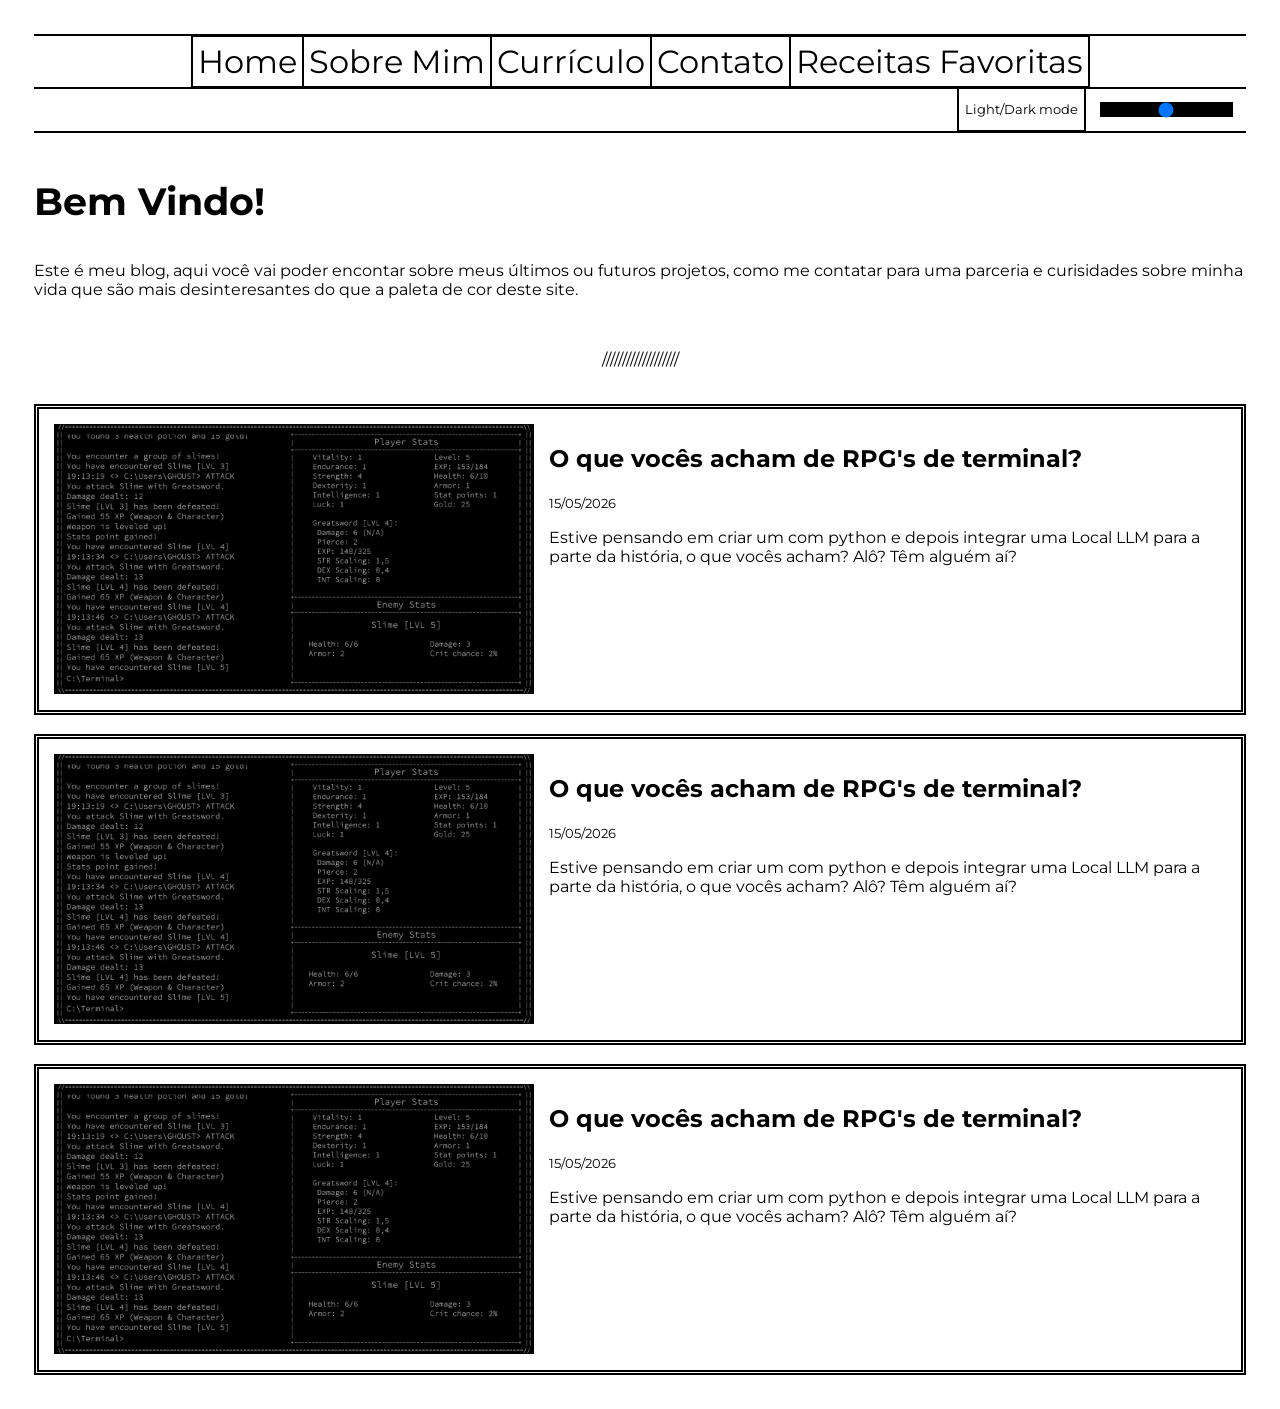
<file: index.html>
<!DOCTYPE html>
<html lang="pt-br">
<head>
    <meta charset="UTF-8">
    <meta name="viewport" content="width=device-width, initial-scale=1.0">
    <title>BLOG!</title>
    <link rel="stylesheet" href="./css/style.css">

    <link rel="preconnect" href="https://fonts.googleapis.com">
    <link rel="preconnect" href="https://fonts.gstatic.com" crossorigin>
    <link href="https://fonts.googleapis.com/css2?family=Montserrat:ital,wght@0,100..900;1,100..900&display=swap" rel="stylesheet">
</head>
<body>
    <header>
        <nav>
            <a class="hal" href="#">Home</a>
            <a class="ha" href="./about.html">Sobre Mim</a>
            <a class="ha" href="./curriculum.html">Currículo</a>
            <a class="ha" href="./contact.html">Contato</a>
            <a class="har" href="./receitas.html">Receitas Favoritas</a>
        </nav>
                    <!--DARK MODE AND FONT SIZE-->
        <div class="acs">
            <button class="hb">Light/Dark mode</button>
            <input class="hs" type="range" name="Fonte">
        </div>
    </header>

    <h1>Bem Vindo!</h1>

    <p>Este é meu blog, aqui você vai poder encontar sobre meus últimos ou futuros projetos, como me contatar para uma parceria e curisidades sobre minha vida que são mais 
    desinteresantes do que a paleta de cor deste site.</p>

        <br>
        <p class="center">///////////////////</p>
        <br>

    <article class="feed">
        <img class="feedimg" src="./assets/Nswpsz-203536620.jpg">

        <span class="feedtxt">
            <h2>O que vocês acham de RPG's de terminal?</h2>
            <small>15/05/2026</small>
            <p>Estive pensando em criar um com python e depois integrar uma Local LLM para a parte 
            da história, o que vocês acham? Alô? Têm alguém aí?
            </p>
        </span>
    </article>

    <br>

    <article class="feed">
        <img class="feedimg" src="./assets/Nswpsz-203536620.jpg">

        <span class="feedtxt">
            <h2>O que vocês acham de RPG's de terminal?</h2>
            <small>15/05/2026</small>
            <p>Estive pensando em criar um com python e depois integrar uma Local LLM para a parte 
            da história, o que vocês acham? Alô? Têm alguém aí?
            </p>
        </span>
    </article>

    <br>

    <article class="feed">
        <img class="feedimg" src="./assets/Nswpsz-203536620.jpg">

        <span class="feedtxt">
            <h2>O que vocês acham de RPG's de terminal?</h2>
            <small>15/05/2026</small>
            <p>Estive pensando em criar um com python e depois integrar uma Local LLM para a parte 
            da história, o que vocês acham? Alô? Têm alguém aí?
            </p>
        </span>
    </article>
</body>
</html>
</file>
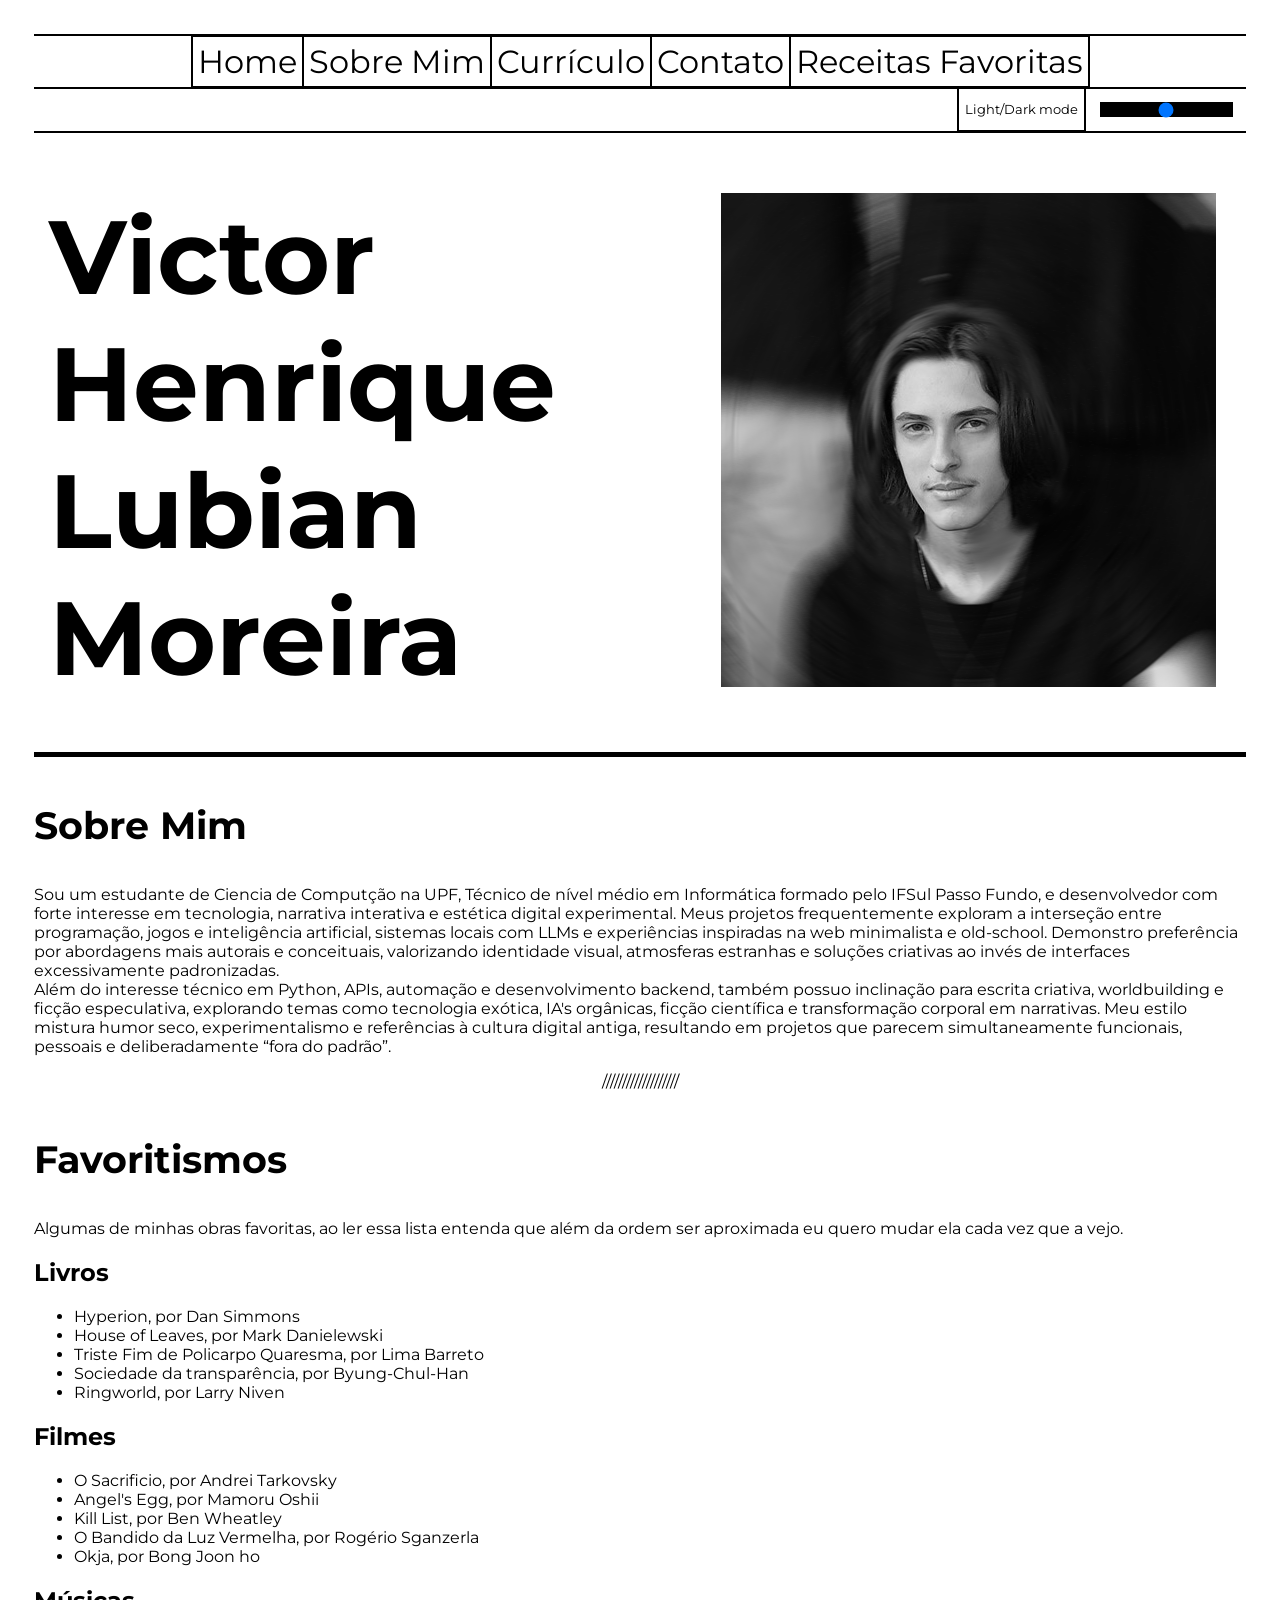
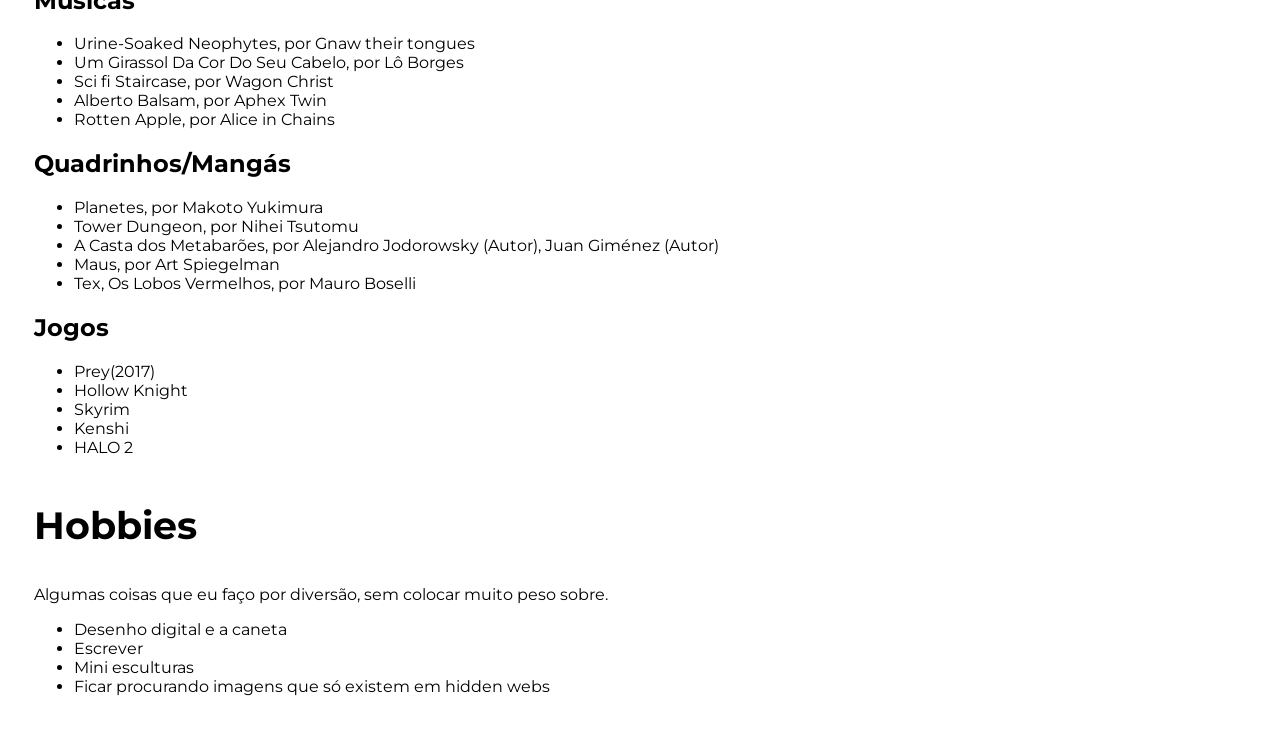
<file: about.html>
<!DOCTYPE html>
<html lang="pt-br">
<head>
    <meta charset="UTF-8">
    <meta name="viewport" content="width=device-width, initial-scale=1.0">
    <title>SOBREMIM!</title>
    <link rel="stylesheet" href="./css/style.css">

    <link rel="preconnect" href="https://fonts.googleapis.com">
    <link rel="preconnect" href="https://fonts.gstatic.com" crossorigin>
    <link href="https://fonts.googleapis.com/css2?family=Montserrat:ital,wght@0,100..900;1,100..900&display=swap" rel="stylesheet">
</head>
<body>
        <header>
        <nav>
            <a class="hal" href="./index.html">Home</a>
            <a class="ha" href="#">Sobre Mim</a>
            <a class="ha" href="./curriculum.html">Currículo</a>
            <a class="ha" href="./contact.html">Contato</a>
            <a class="har" href="./receitas.html">Receitas Favoritas</a>
        </nav>
                    <!--DARK MODE AND FONT SIZE-->
        <div class="acs">
            <button class="hb">Light/Dark mode</button>
            <input class="hs" type="range" name="Fonte">
        </div>
    </header>

    <main>
        <h1 class="title">Victor <img src="./assets/_LE16994.png" class="myimage"> <br>
            Henrique <br>
            Lubian <br>
            Moreira <br>
        </h1>
    </main>

    <h1>Sobre Mim</h1>

    <p>Sou um estudante de Ciencia de Computção na UPF, Técnico de nível médio em Informática formado pelo IFSul Passo Fundo, e desenvolvedor com forte interesse em tecnologia, narrativa 
        interativa e estética digital experimental. Meus projetos frequentemente
         exploram a interseção entre programação, jogos e inteligência artificial, sistemas locais com LLMs e experiências inspiradas na web minimalista e old-school. Demonstro preferência
          por abordagens mais autorais e conceituais, valorizando identidade visual, atmosferas estranhas e soluções criativas ao invés de interfaces excessivamente padronizadas.
           <br>
         Além do interesse técnico em Python, APIs, automação e desenvolvimento backend, também possuo inclinação para escrita criativa, worldbuilding e ficção especulativa,
             explorando temas como tecnologia exótica, IA's orgânicas, ficção científica e transformação corporal em narrativas. Meu estilo mistura humor seco, experimentalismo e referências à
              cultura digital antiga, resultando em projetos que parecem simultaneamente funcionais, pessoais e deliberadamente “fora do padrão”.
        </p>

    <p class="center">///////////////////</p>


    <h1>Favoritismos</h1>

    <p>Algumas de minhas obras favoritas, ao ler essa lista entenda que além da ordem ser aproximada eu quero mudar ela cada vez que a vejo.</p>

    <h2>Livros</h2>

    <ul>
        <li>Hyperion, por Dan Simmons</li>
        <li>House of Leaves, por Mark Danielewski</li>
        <li>Triste Fim de Policarpo Quaresma, por Lima Barreto</li>
        <li>Sociedade da transparência, por Byung-Chul-Han</li>
        <li>Ringworld, por Larry Niven</li>
    </ul>

    <h2>Filmes</h2>

    <ul>
        <li>O Sacrificio, por Andrei Tarkovsky</li>
        <li>Angel's Egg, por Mamoru Oshii</li>
        <li>Kill List, por Ben Wheatley</li>
        <li>O Bandido da Luz Vermelha, por Rogério Sganzerla</li>
        <li>Okja, por Bong Joon ho</li>
    </ul>

    <h2>Músicas</h2>

    <ul>
        <li>Urine-Soaked Neophytes, por Gnaw their tongues</li>
        <li>Um Girassol Da Cor Do Seu Cabelo, por Lô Borges</li>
        <li>Sci fi Staircase, por Wagon Christ</li>
        <li>Alberto Balsam, por Aphex Twin </li>
        <li>Rotten Apple, por Alice in Chains</li>
    </ul>

    <h2>Quadrinhos/Mangás</h2>

    <ul>
        <li>Planetes, por Makoto Yukimura</li>
        <li>Tower Dungeon, por Nihei Tsutomu</li>
        <li>A Casta dos Metabarões, por Alejandro Jodorowsky (Autor), Juan Giménez (Autor)</li>
        <li>Maus, por Art Spiegelman</li>
        <li>Tex, Os Lobos Vermelhos, por Mauro Boselli</li>
    </ul>

    <h2>Jogos</h2>

    <ul>
        <li>Prey(2017)</li>
        <li>Hollow Knight</li>
        <li>Skyrim</li>
        <li>Kenshi</li>
        <li>HALO 2</li>
    </ul>

    <h1>Hobbies</h1>

    <p>Algumas coisas que eu faço por diversão, sem colocar muito peso sobre.</p>

    <ul>
        <li>Desenho digital e a caneta</li>
        <li>Escrever</li>
        <li>Mini esculturas</li>
        <li>Ficar procurando imagens que só existem em hidden webs</li>
    </ul>
</body>
</file>
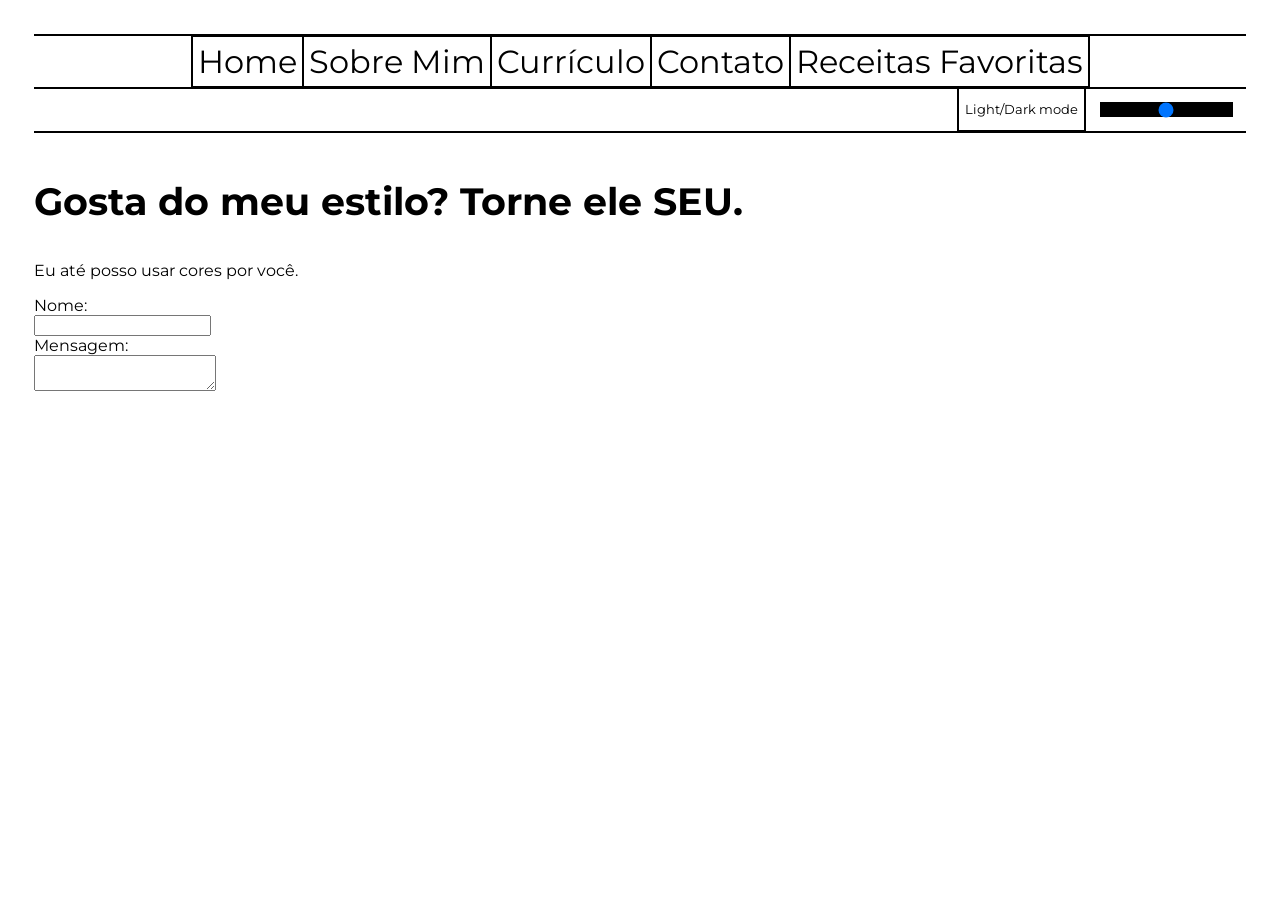
<file: contact.html>
<!DOCTYPE html>
<html lang="pt-br">
<head>
    <meta charset="UTF-8">
    <meta name="viewport" content="width=device-width, initial-scale=1.0">
    <title>CONTATO!</title>
    <link rel="stylesheet" href="./css/style.css">

    <link rel="preconnect" href="https://fonts.googleapis.com">
    <link rel="preconnect" href="https://fonts.gstatic.com" crossorigin>
    <link href="https://fonts.googleapis.com/css2?family=Montserrat:ital,wght@0,100..900;1,100..900&display=swap" rel="stylesheet">
</head>
<body>
    <header>
        <nav>
            <a class="hal" href="./index.html">Home</a>
            <a class="ha" href="./about.html">Sobre Mim</a>
            <a class="ha" href="./curriculum.html">Currículo</a>
            <a class="ha" href="#">Contato</a>
            <a class="har" href="./receitas.html">Receitas Favoritas</a>
        </nav>
                    <!--DARK MODE AND FONT SIZE-->
        <div class="acs">
            <button class="hb">Light/Dark mode</button>
            <input class="hs" type="range" name="Fonte">
        </div>
    </header>

    <h1>Gosta do meu estilo? Torne ele <span class="pecado">SEU</span>.</h1>
    <p>Eu até posso usar cores por você.</p>


    <form>
        <label for="name">Nome:</label><br>
        <input type="text" id="name" name="name"><br>

        <label for="message">Mensagem:</label>
        <br>

        <textarea id="message" name="message"></textarea>

    </form>

</body>
</html>
</file>
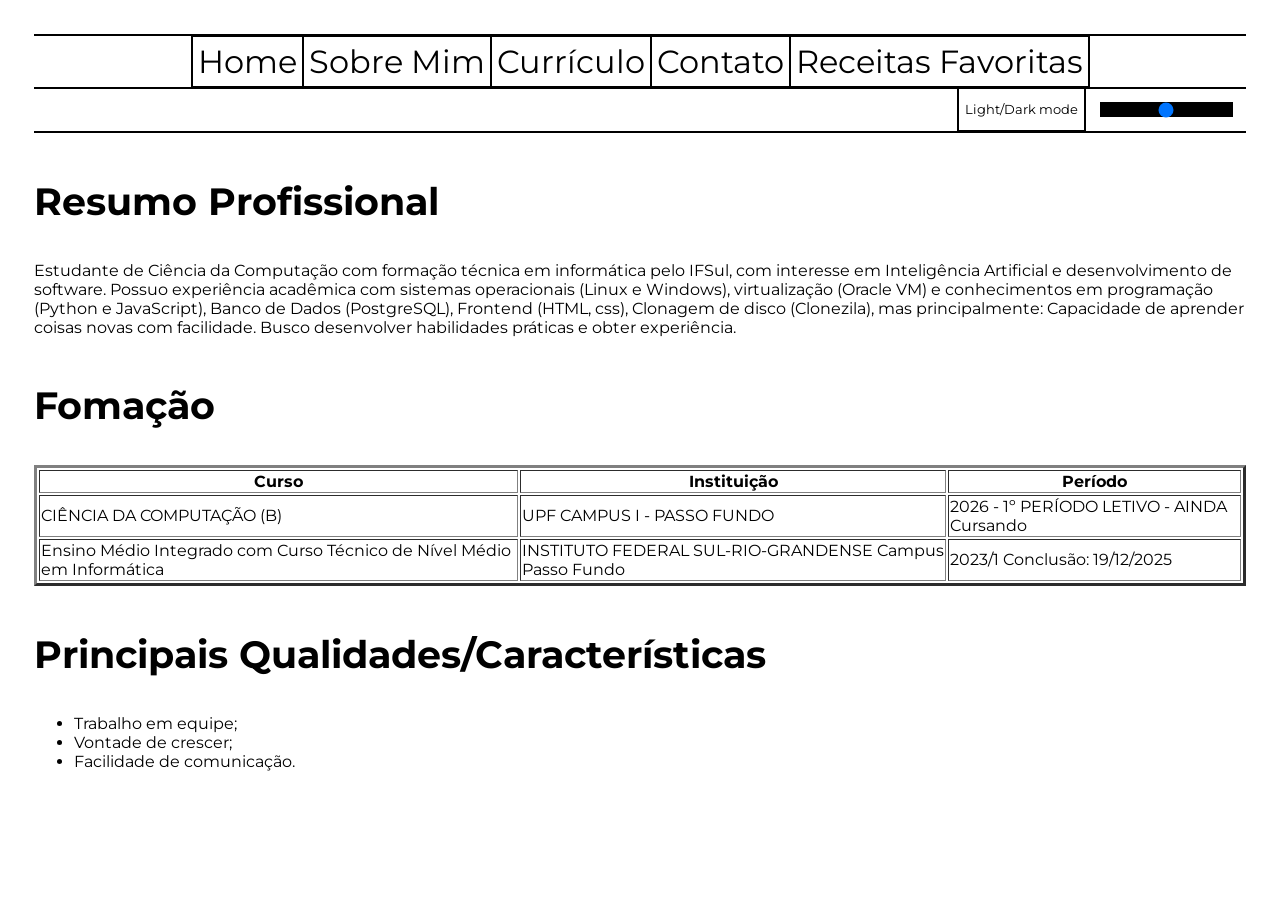
<file: curriculum.html>
<!DOCTYPE html>
<html lang="pt-br">
<head>
    <meta charset="UTF-8">
    <meta name="viewport" content="width=device-width, initial-scale=1.0">
    <title>CURRICULUM!</title>
    <link rel="stylesheet" href="./css/style.css">

    <link rel="preconnect" href="https://fonts.googleapis.com">
    <link rel="preconnect" href="https://fonts.gstatic.com" crossorigin>
    <link href="https://fonts.googleapis.com/css2?family=Montserrat:ital,wght@0,100..900;1,100..900&display=swap" rel="stylesheet">
</head>
<body>
    <header>
        <nav>
            <a class="hal" href="./index.html">Home</a>
            <a class="ha" href="./about.html">Sobre Mim</a>
            <a class="ha" href="#">Currículo</a>
            <a class="ha" href="./contact.html">Contato</a>
            <a class="har" href="./receitas.html">Receitas Favoritas</a>
        </nav>
                    <!--DARK MODE AND FONT SIZE-->
        <div class="acs">
            <button class="hb">Light/Dark mode</button>
            <input class="hs" type="range" name="Fonte">
        </div>
    </header>


        <h1>Resumo Profissional</h1>

        <p>Estudante de Ciência da Computação com formação técnica em informática pelo IFSul, com interesse em Inteligência Artificial e desenvolvimento de software.
             Possuo experiência acadêmica com sistemas operacionais (Linux e Windows), virtualização (Oracle VM) e conhecimentos em programação (Python e JavaScript), Banco de Dados (PostgreSQL),
             Frontend (HTML, css), Clonagem de disco (Clonezila), mas principalmente: Capacidade de aprender coisas novas com facilidade.
              Busco desenvolver habilidades práticas e obter experiência.</p>

        <h1>Fomação</h1>

        <table border="3px">
            <tr>
                <th>Curso</th>
                <th>Instituição</th>
                <th>Período</th>
            </tr>
            <tr>
                <td>CIÊNCIA DA COMPUTAÇÃO (B)</td>
                <td>UPF CAMPUS I - PASSO FUNDO</td>
                <td>2026 - 1º PERÍODO LETIVO - AINDA Cursando</td>
            </tr>
            <tr>
                <td>Ensino Médio Integrado com Curso Técnico de Nível Médio em Informática</td>
                <td>INSTITUTO FEDERAL SUL-RIO-GRANDENSE Campus Passo Fundo</td>
                <td>2023/1 Conclusão: 19/12/2025</td>
            </tr>
        </table>

        <h1>Principais Qualidades/Características</h1>

        <ul>
            <li>Trabalho em equipe;</li>
            <li>Vontade de crescer;</li>
            <li>Facilidade de comunicação.</li>
        </ul>


</body>
</html>
</file>
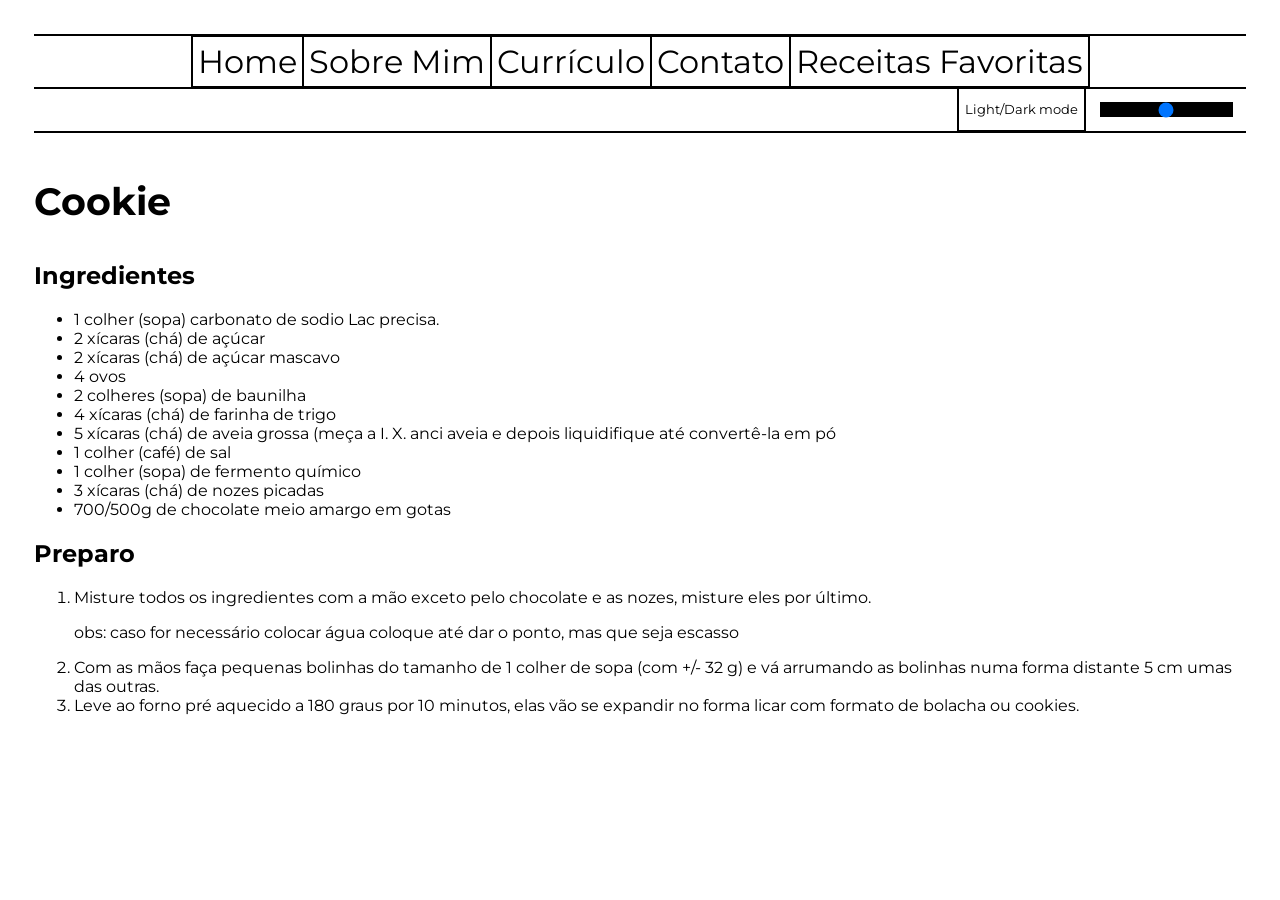
<file: receitas.html>
<!DOCTYPE html>
<html lang="pt-br">
<head>
    <meta charset="UTF-8">
    <meta name="viewport" content="width=device-width, initial-scale=1.0">
    <title>RECEITAS!</title>
    <link rel="stylesheet" href="./css/style.css">

    <link rel="preconnect" href="https://fonts.googleapis.com">
    <link rel="preconnect" href="https://fonts.gstatic.com" crossorigin>
    <link href="https://fonts.googleapis.com/css2?family=Montserrat:ital,wght@0,100..900;1,100..900&display=swap" rel="stylesheet">
</head>
<body>
    <header>
        <nav>
            <a class="hal" href="./index.html">Home</a>
            <a class="ha" href="./about.html">Sobre Mim</a>
            <a class="ha" href="./curriculum.html">Currículo</a>
            <a class="ha" href="./contact.html">Contato</a>
            <a class="har" href="#">Receitas Favoritas</a>
        </nav>
                    <!--DARK MODE AND FONT SIZE-->
        <div class="acs">
            <button class="hb">Light/Dark mode</button>
            <input class="hs" type="range" name="Fonte">
        </div>
    </header>


    <h1>Cookie</h1>

    <h2>Ingredientes</h2>

    <ul>
        <li>1 colher (sopa) carbonato de sodio Lac precisa.</li>

        <li>2 xícaras (chá) de açúcar</li>

        <li>2 xícaras (chá) de açúcar mascavo</li>

        <li>4 ovos</li>

        <li>2 colheres (sopa) de baunilha</li>

        <li>4 xícaras (chá) de farinha de trigo</li>

        <li>5 xícaras (chá) de aveia grossa (meça a I. X. anci aveia e depois liquidifique até convertê-la
         em pó</li>

        <li>1 colher (café) de sal</li>

        <li>1 colher (sopa) de fermento químico</li>

        <li>3 xícaras (chá) de nozes picadas</li>

        <li>700/500g de chocolate meio amargo em gotas</li>
    </ul>

    <h2>Preparo</h2>

    <ol>
        <li>Misture todos os ingredientes com a mão exceto pelo chocolate e as nozes, 
            misture eles por último.</li>
        <p>obs: caso for necessário colocar água coloque até dar o ponto, mas que seja escasso</p>
        <li>Com as mãos faça pequenas bolinhas do tamanho de 1 colher de sopa (com +/- 32 g) e vá
            arrumando as bolinhas numa forma distante 5 cm umas das outras.</li>
        <li>Leve ao forno pré aquecido a 180 graus por 10 minutos, elas vão se expandir no forma
             licar com formato de bolacha ou cookies.</li>
    </ol>
</body>
</html>
</file>
<file: css/style.css>
html {
    font-family: "Montserrat", sans-serif;
}

body {
    padding: 2vw;
}

.ha {
    border: 1px solid;
    display: inline-block;
    padding: 5px;
    color: black;
    text-decoration: none;
}

.ha:hover {
    border: 1px dashed black;
}

.hal {
    border: 1px solid;
    display: inline-block;
    padding: 5px;
    border-left: 2px solid black;
    color: black;
    text-decoration: none;
}

.hal:hover {
    border: 1px dashed black;
}

.har {
    border: 1px solid;
    display: inline-block;
    padding: 5px;
    border-right: 2px solid black;
    color: black;
    text-decoration: none;
}

.har:hover {
    border: 1px dashed black;
}

.hb {
    background-color: white;
    color: black;
    font-family: "Montserrat", sans-serif;
    border: 1px solid black;
    border-top: none;
    border-left: 2px solid black;
    border-right: 2px solid black;
}

.hb:hover {
    border: 1px dashed black;
}

.hs {
    border: 1px solid;
    display: inline-block;
    margin: 1vw;
    padding: 0.5vw;
}

nav {
    display: flex;
    justify-content: center;
    align-items: center;
    border-top: 2px solid black;
    border-bottom: 2px solid black;
    font-size: 2.5vw;
}

.acs {
    display: flex;
    justify-content: right;
    border-bottom: 2px solid black;
}

input[type="range"] {
    -webkit-appearance: none;
    appearance: none;

    width: 120px;
    height: 2px;

    background: black;
    outline: white;
    color: white;

    margin: 1vw;
}

input[type="range"]:hover {
    cursor: ew-resize;
}

h1 {
    font-size: 3vw;
    margin-top: 5vh;
    margin-bottom: 4vh;
}

.feed {
    border: 5px double black;
    padding: 15px;
    overflow: auto;
}

.feed:hover {
    border: 5px dashed black;
}

.feedimg {
    max-height: 30vh;
    float: left;
    margin-right: 15px;
    margin-bottom: 1px;
}

main {
    padding: 15px;
    overflow: auto;
    border-bottom: 5px solid black;
}

.myimage {
    max-height: 60vh;
    float: right;
    margin-right: 15px;
    margin-bottom: 1px;
}

.title {
    font-size: 6.5rem;
}

.center {
    display: flex;
    justify-content: center;
    align-items: center;
}

.pecado {
    animation-name: dor;
    animation-duration: 4s;
    animation-iteration-count: infinite;
}

@keyframes dor {
  0%   {color:red;}
  25%  {color:yellow;}
  50%  {color:blue;}
  75%  {color:green;}
  100% {color:red;}
}
</file>
